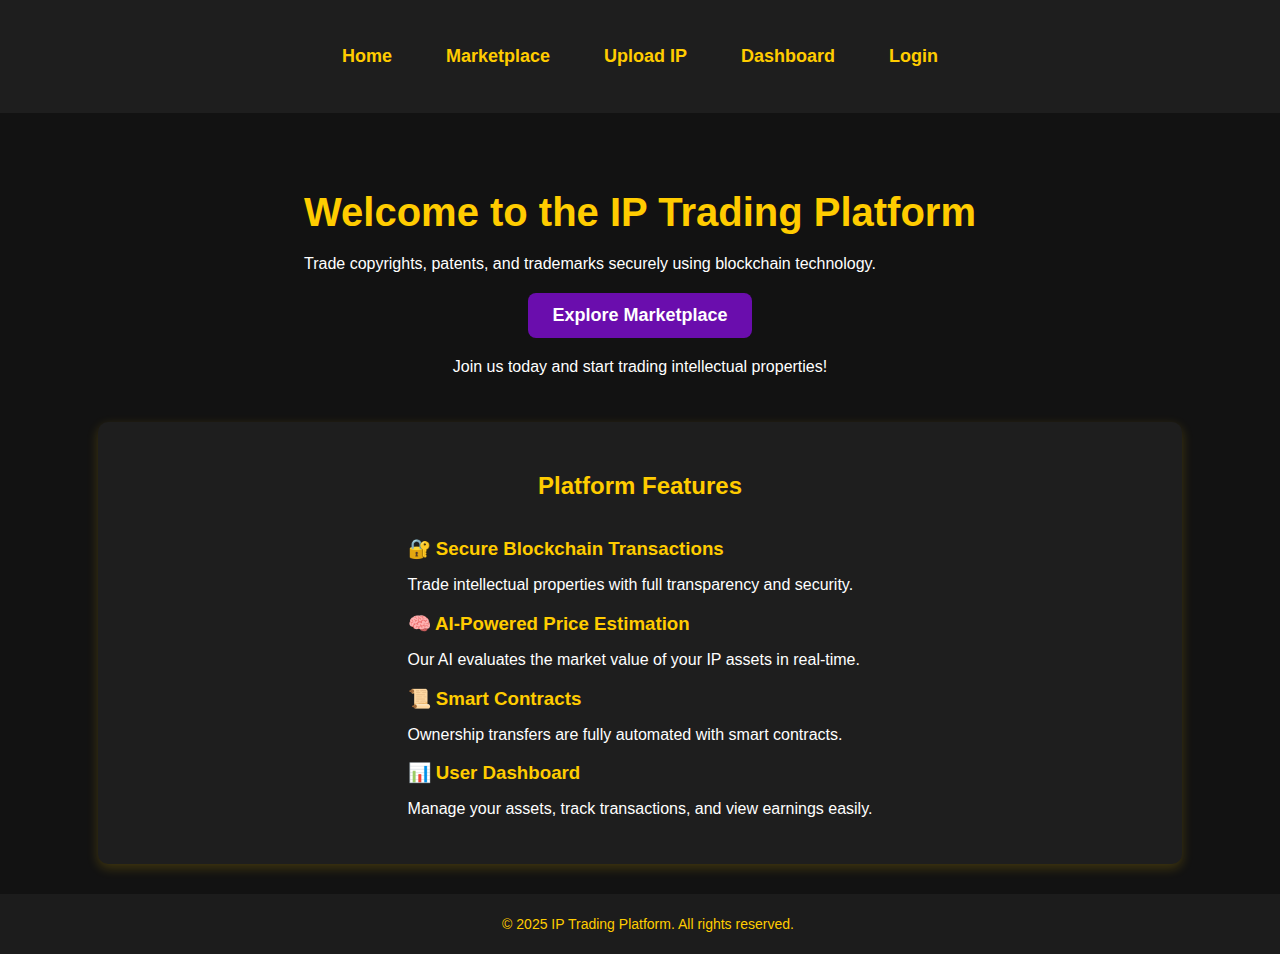
<file: index.html>
<!DOCTYPE html>
<html lang="en">
<head>
    <meta charset="UTF-8">
    <meta name="viewport" content="width=device-width, initial-scale=1.0">
    <title>IP Trading Platform</title>
    <link rel="stylesheet" href="styles.css">
    <script defer src="script.js"></script>
</head>
<body>
    <header>
        <nav>
            <ul>
                <li><a href="index.html">Home</a></li>
                <li><a href="marketplace.html">Marketplace</a></li>
                <li><a href="upload.html">Upload IP</a></li>
                <li><a href="dashboard.html">Dashboard</a></li>
                <li><a href="login.html">Login</a></li>
            </ul>
        </nav>
    </header>
    
    <main>
        <section class="hero">
            <h1>Welcome to the IP Trading Platform</h1>
            <p>Trade copyrights, patents, and trademarks securely using blockchain technology.</p>
            <div class="center-button">
                <a href="marketplace.html" class="explore-button">Explore Marketplace</a>
            </div>
            <p class="subtext">Join us today and start trading intellectual properties!</p>            
        </section>

        <section class="features">
            <h2>Platform Features</h2>
            <div class="feature-list">
                <div class="feature">
                    <h3>🔐 Secure Blockchain Transactions</h3>
                    <p>Trade intellectual properties with full transparency and security.</p>
                </div>
                <div class="feature">
                    <h3>🧠 AI-Powered Price Estimation</h3>
                    <p>Our AI evaluates the market value of your IP assets in real-time.</p>
                </div>
                <div class="feature">
                    <h3>📜 Smart Contracts</h3>
                    <p>Ownership transfers are fully automated with smart contracts.</p>
                </div>
                <div class="feature">
                    <h3>📊 User Dashboard</h3>
                    <p>Manage your assets, track transactions, and view earnings easily.</p>
                </div>
            </div>
        </section>
    </main>
    
    <footer>
        <p>&copy; 2025 IP Trading Platform. All rights reserved.</p>
    </footer>
</body>
</html>
</file>
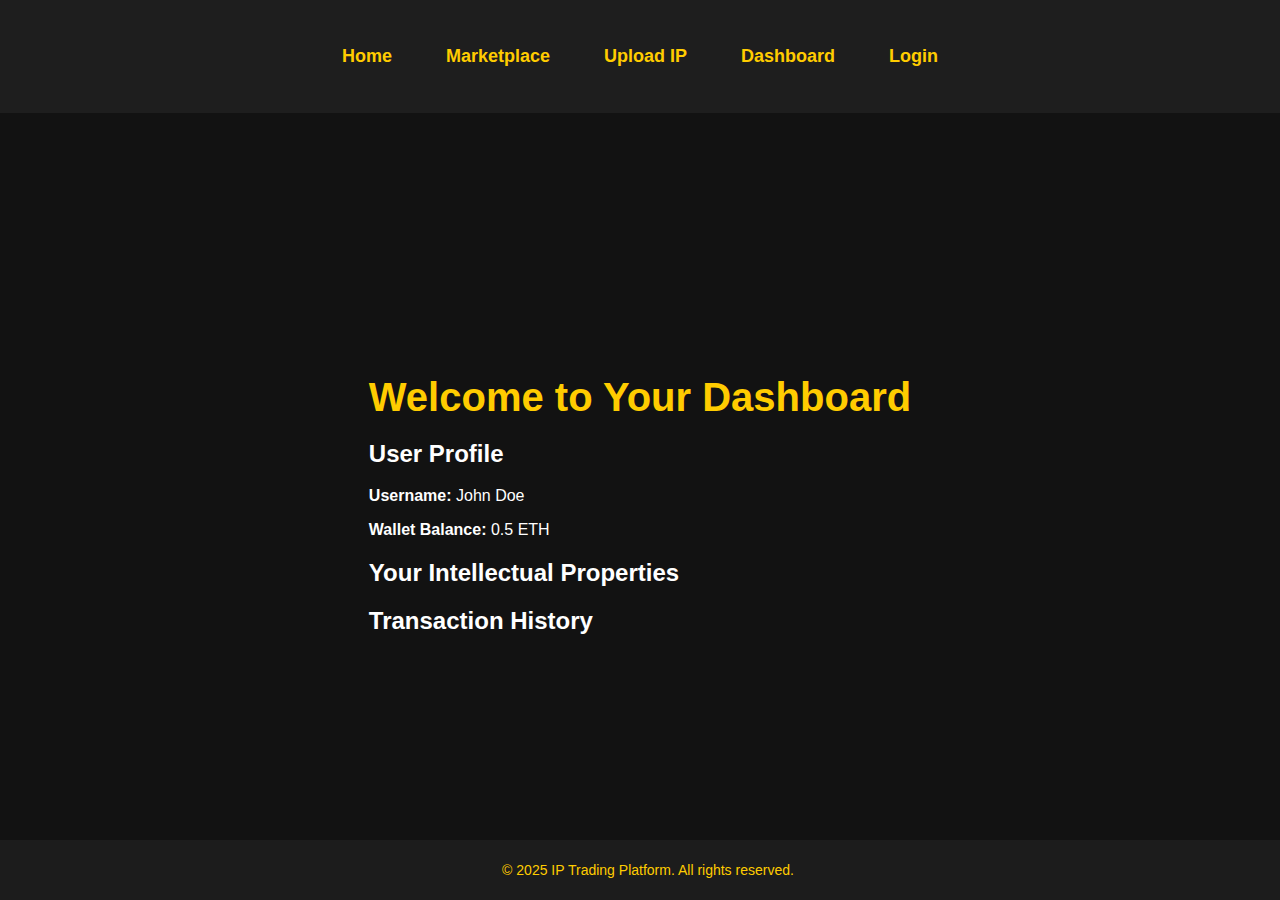
<file: dashboard.html>
<!DOCTYPE html>
<html lang="en">
<head>
    <meta charset="UTF-8">
    <meta name="viewport" content="width=device-width, initial-scale=1.0">
    <title>Dashboard</title>
    <link rel="stylesheet" href="styles.css">
    <script defer src="script.js"></script>
</head>
<body>
    <header>
        <nav>
            <ul>
                <li><a href="index.html">Home</a></li>
                <li><a href="marketplace.html">Marketplace</a></li>
                <li><a href="upload.html">Upload IP</a></li>
                <li><a href="dashboard.html">Dashboard</a></li>
                <li><a href="login.html">Login</a></li>
            </ul>
        </nav>
    </header>
    
    <main>
        <section class="dashboard">
            <h1>Welcome to Your Dashboard</h1>
            <div class="profile">
                <h2>User Profile</h2>
                <p><strong>Username:</strong> <span id="user-name">John Doe</span></p>
                <p><strong>Wallet Balance:</strong> <span id="wallet-balance">0.5 ETH</span></p>
            </div>
            
            <div class="owned-ip">
                <h2>Your Intellectual Properties</h2>
                <ul id="ip-list">
                    <!-- Dynamic IP Listings will be inserted here -->
                </ul>
            </div>
            
            <div class="transactions">
                <h2>Transaction History</h2>
                <ul id="transaction-list">
                    <!-- Dynamic Transactions will be inserted here -->
                </ul>
            </div>
        </section>
    </main>
    
    <footer>
        <p>&copy; 2025 IP Trading Platform. All rights reserved.</p>
    </footer>
</body>
</html>
</file>
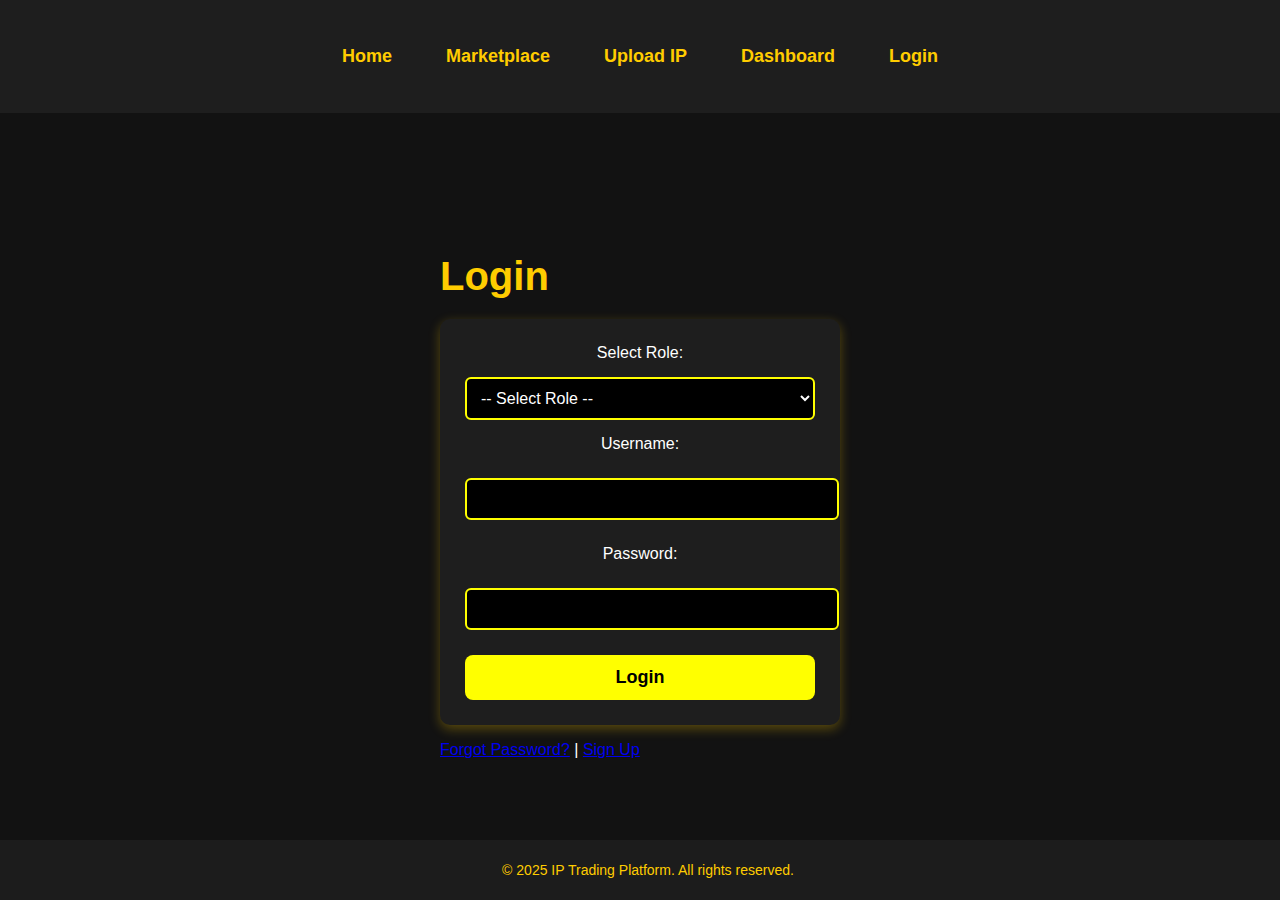
<file: login.html>
<!DOCTYPE html>
<html lang="en">
<head>
    <meta charset="UTF-8">
    <meta name="viewport" content="width=device-width, initial-scale=1.0">
    <title>Login</title>
    <link rel="stylesheet" href="styles.css">
    <script defer src="script.js"></script>
</head>
<body>
    <header>
        <nav>
            <ul>
                <li><a href="index.html">Home</a></li>
                <li><a href="marketplace.html">Marketplace</a></li>
                <li><a href="upload.html">Upload IP</a></li>
                <li><a href="dashboard.html">Dashboard</a></li>
                <li><a href="login.html">Login</a></li>
            </ul>
        </nav>
    </header>
    
    <main>
        <section class="login-section">
            <h1>Login</h1>
            <form id="login-form">
                <label for="role">Select Role:</label>
                <select id="role" required>
                    <option value="">-- Select Role --</option>
                    <option value="inventor">Inventor</option>
                    <option value="investor">Investor</option>
                    <option value="buyer">Buyer</option>
                </select>
                
                <label for="username">Username:</label>
                <input type="text" id="username" name="username" required>
                
                <label for="password">Password:</label>
                <input type="password" id="password" name="password" required>
                
                <button type="submit">Login</button>
            </form>
            <p><a href="#">Forgot Password?</a> | <a href="#">Sign Up</a></p>
        </section>
    </main>
    
    <footer>
        <p>&copy; 2025 IP Trading Platform. All rights reserved.</p>
    </footer>
</body>
</html>
</file>
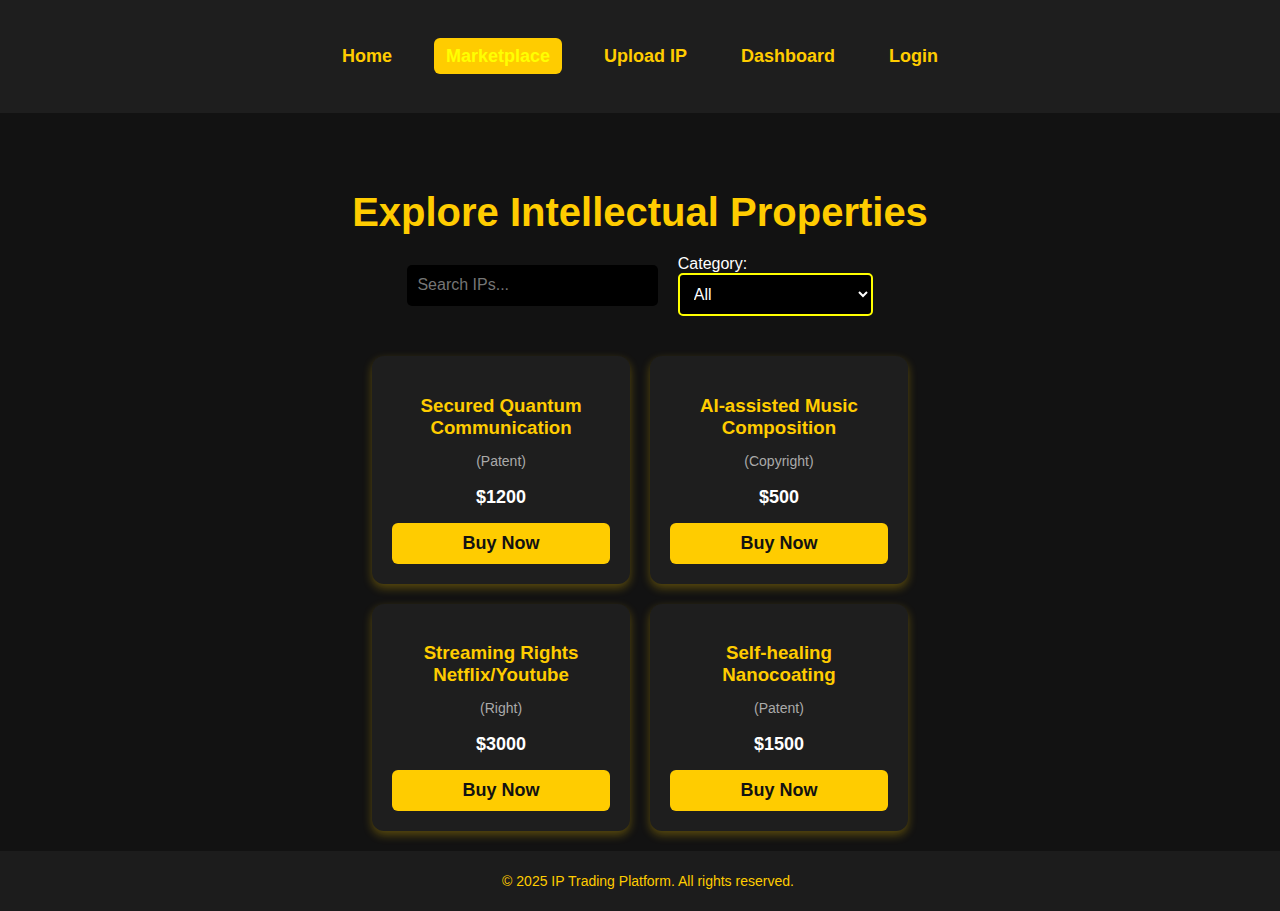
<file: marketplace.html>
<!DOCTYPE html>
<html lang="en">
<head>
    <meta charset="UTF-8">
    <meta name="viewport" content="width=device-width, initial-scale=1.0">
    <title>Marketplace</title>
    <link rel="stylesheet" href="styles.css">
    <script defer src="script.js"></script>
</head>
<body>
    <header>
        <nav>
            <ul>
                <li><a href="index.html">Home</a></li>
                <li><a href="marketplace.html" class="active">Marketplace</a></li>
                <li><a href="upload.html">Upload IP</a></li>
                <li><a href="dashboard.html">Dashboard</a></li>
                <li><a href="login.html">Login</a></li>
            </ul>
        </nav>
    </header>
    
    <main>
        <section class="marketplace">
            <h1>Explore Intellectual Properties</h1>
            <div class="search-filter">
                <input type="text" id="search" placeholder="Search IPs..." onkeyup="filterListings()">
                <div class="filter-options">
                    <label for="category">Category:</label>
                    <select id="category" onchange="filterListings()">
                        <option value="all">All</option>
                        <option value="copyright">Copyright</option>
                        <option value="patent">Patent</option>
                        <option value="trademark">Trademark</option>
                    </select>
                </div>
            </div>

            <!-- Marketplace Container Added -->
            <div class="marketplace-container">
                <div class="marketplace-item">
                    <h3>Secured Quantum Communication</h3>
                    <p class="item-type">(Patent)</p>
                    <p class="price">$1200</p>
                    <button class="buy-button">Buy Now</button>
                </div>
                <div class="marketplace-item">
                    <h3>AI-assisted Music Composition</h3>
                    <p class="item-type">(Copyright)</p>
                    <p class="price">$500</p>
                    <button class="buy-button">Buy Now</button>
                </div>
                <div class="marketplace-item">
                    <h3>Streaming Rights Netflix/Youtube</h3>
                    <p class="item-type">(Right)</p>
                    <p class="price">$3000</p>
                    <button class="buy-button">Buy Now</button>
                </div>
                <div class="marketplace-item">
                    <h3>Self-healing Nanocoating</h3>
                    <p class="item-type">(Patent)</p>
                    <p class="price">$1500</p>
                    <button class="buy-button">Buy Now</button>
                </div>
            </div>
        </section>
    </main>
    
    <footer>
        <p>&copy; 2025 IP Trading Platform. All rights reserved.</p>
    </footer>
</body>
</html>
</file>
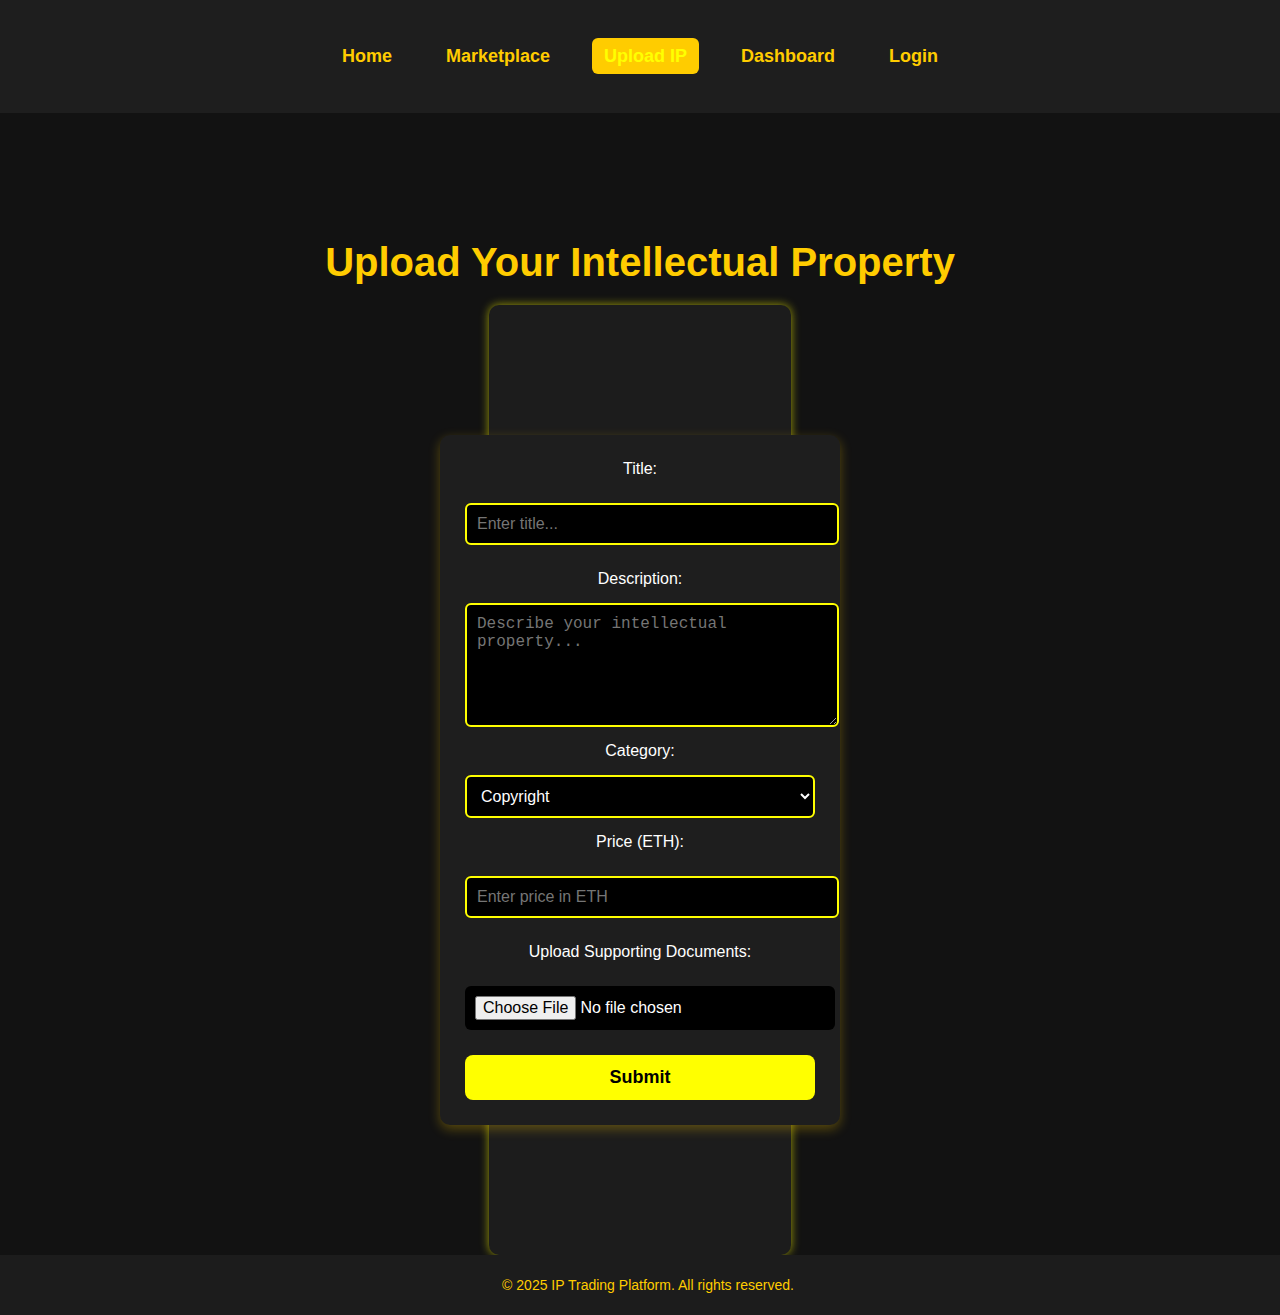
<file: upload.html>
<!DOCTYPE html>
<html lang="en">
<head>
    <meta charset="UTF-8">
    <meta name="viewport" content="width=device-width, initial-scale=1.0">
    <title>Upload Intellectual Property</title>
    <link rel="stylesheet" href="styles.css">
    <script defer src="script.js"></script>
</head>
<body>
    <header>
        <nav>
            <ul>
                <li><a href="index.html">Home</a></li>
                <li><a href="marketplace.html">Marketplace</a></li>
                <li><a href="upload.html" class="active">Upload IP</a></li>
                <li><a href="dashboard.html">Dashboard</a></li>
                <li><a href="login.html">Login</a></li>
            </ul>
        </nav>
    </header>

    <main>
        <section class="upload-section">
            <h1>Upload Your Intellectual Property</h1>
            <div class="upload-container">
                <form id="upload-form">
                    <label for="ip-title">Title:</label>
                    <input type="text" id="ip-title" name="ip-title" placeholder="Enter title..." required>

                    <label for="ip-description">Description:</label>
                    <textarea id="ip-description" name="ip-description" placeholder="Describe your intellectual property..." required></textarea>

                    <label for="ip-category">Category:</label>
                    <select id="ip-category" name="ip-category">
                        <option value="copyright">Copyright</option>
                        <option value="patent">Patent</option>
                        <option value="trademark">Trademark</option>
                    </select>

                    <label for="ip-price">Price (ETH):</label>
                    <input type="number" id="ip-price" name="ip-price" step="0.01" placeholder="Enter price in ETH" required>

                    <label for="ip-file">Upload Supporting Documents:</label>
                    <input type="file" id="ip-file" name="ip-file" required>

                    <button type="submit">Submit</button>
                </form>
            </div>
        </section>
    </main>

    <footer>
        <p>&copy; 2025 IP Trading Platform. All rights reserved.</p>
    </footer>
</body>
</html>
</file>
<file: styles.css>
/* Global Styles */
body {
    font-family: 'Poppins', sans-serif;
    margin: 0;
    padding: 0;
    background-color: #121212;
    color: #f4f4f4;
}

/* Navigation */
nav {
    background-color: #1e1e1e;
    padding: 15px;
}
nav ul {
    list-style: none;
    display: flex;
    justify-content: center;
    padding: 0;
}
nav ul li {
    margin: 0 15px;
}
nav ul li a {
    color: #f4f4f4;
    text-decoration: none;
    font-size: 18px;
    transition: color 0.3s ease;
}
nav ul li a:hover {
    color: #ffcc00;
}

/* Sections */
main {
    display: flex;
    flex-direction: column;
    align-items: center;
    margin-top: 50px;
}

h1 {
    font-size: 2.5em;
    color: #ffcc00;
    margin-bottom: 20px;
}

/* Forms */
form {
    background: #1e1e1e;
    padding: 25px;
    border-radius: 10px;
    box-shadow: 0 4px 12px rgba(255, 204, 0, 0.3);
    width: 350px;
    text-align: center;
}
input {
    width: 100%;
    padding: 12px;
    margin: 10px 0;
    border: 1px solid #ffcc00;
    border-radius: 5px;
    background: #222;
    color: #f4f4f4;
}
button {
    width: 100%;
    padding: 12px;
    background-color: #ffcc00;
    color: #121212;
    border: none;
    border-radius: 5px;
    font-size: 16px;
    cursor: pointer;
    transition: background 0.3s ease;
}
button:hover {
    background-color: #e6b800;
}

/* Features Section */
.features {
    display: flex;
    flex-direction: column;
    align-items: center;
    background: #1e1e1e;
    padding: 30px;
    border-radius: 10px;
    box-shadow: 0 4px 12px rgba(255, 204, 0, 0.2);
    width: 80%;
    margin: 30px auto;
}
.features h2 {
    color: #ffcc00;
}
.feature-item {
    display: flex;
    align-items: center;
    font-size: 18px;
    margin: 15px 0;
}
.feature-item span {
    font-size: 24px;
    margin-right: 10px;
}

/* Footer */
footer {
    text-align: center;
    padding: 20px;
    background: #1e1e1e;
    color: #ffcc00;
    position: absolute;
    bottom: 0;
    width: 100%;
}

.center-button {
    display: flex;
    justify-content: center;
    align-items: center;
    margin-top: 20px;
}

.explore-button {
    background-color: #6a0dad; /* Dark Purple */
    color: white;
    padding: 12px 24px;
    border-radius: 8px;
    text-decoration: none;
    font-size: 18px;
    font-weight: bold;
    transition: 0.3s;
}

.explore-button:hover {
    background-color: #4b0082; /* Slightly darker on hover */
}

.subtext {
    text-align: center;
    margin-top: 20px;
}

.upload-container {
    display: flex;
    flex-direction: column;
    align-items: center;
    justify-content: center;
    height: 100vh; /* Full height */
}

.upload-box {
    background-color: #1c1c1c; /* Dark background */
    padding: 20px;
    border-radius: 12px;
    box-shadow: 0px 4px 10px rgba(255, 255, 0, 0.5); /* Yellow glow */
    width: 40%; /* Fixed width */
    text-align: center;
}

.upload-box input,
.upload-box textarea,
.upload-box select {
    width: 100%; /* Full width */
    padding: 10px;
    margin-top: 8px;
    border: 2px solid yellow;
    border-radius: 6px;
    background: black;
    color: white;
}

.upload-box input::placeholder,
.upload-box textarea::placeholder {
    color: #ccc;
}

.upload-box button {
    width: 100%;
    padding: 12px;
    background-color: yellow;
    color: black;
    font-size: 16px;
    font-weight: bold;
    border: none;
    border-radius: 8px;
    cursor: pointer;
    transition: 0.3s;
}

.upload-box button:hover {
    background-color: #ffcc00;
}

/* General Styles */
body {
    font-family: Arial, sans-serif;
    background-color: #121212;
    color: white;
    margin: 0;
    padding: 0;
}

/* Navigation Bar */
nav ul {
    list-style-type: none;
    padding: 15px;
    text-align: center;
    background-color: #1c1c1c;
}

nav ul li {
    display: inline;
    margin: 0 15px;
}

nav ul li a {
    color: white;
    text-decoration: none;
    font-size: 18px;
}

nav ul li a.active {
    font-weight: bold;
    color: yellow;
}

/* Centering Upload Section */
.upload-section {
    text-align: center;
    margin-top: 50px;
}

.upload-container {
    background-color: #1c1c1c;
    width: 40%;
    margin: 0 auto;
    padding: 25px;
    border-radius: 10px;
    box-shadow: 0 0 10px rgba(255, 255, 0, 0.6);
}

/* Form Inputs */
form {
    display: flex;
    flex-direction: column;
    gap: 15px;
}

input, textarea, select {
    width: 100%;
    padding: 10px;
    border: 2px solid yellow;
    background: black;
    color: white;
    border-radius: 6px;
    font-size: 16px;
}

textarea {
    height: 100px;
}

/* File Upload */
input[type="file"] {
    border: none;
}

/* Submit Button */
button {
    padding: 12px;
    background-color: yellow;
    color: black;
    font-size: 18px;
    font-weight: bold;
    border: none;
    border-radius: 8px;
    cursor: pointer;
    transition: 0.3s;
}

button:hover {
    background-color: #ffcc00;
}

/* Footer */
/* Footer */

/* Ensure body and html take up full height */
/* Ensure body and html take up full height */
html, body {
    height: 100%;
    display: flex;
    flex-direction: column;
}

/* Make the main section take up remaining space */
main {
    flex: 1; /* Allows main content to expand and push the footer down */
    display: flex;
    flex-direction: column;
    align-items: center;
    justify-content: center;
}
/* General Styles */
body {
    font-family: 'Poppins', sans-serif;
    background-color: #121212;
    color: #fff;
    margin: 0;
    padding: 0;
}

/* Navigation */
nav ul {
    list-style: none;
    display: flex;
    background-color: #1e1e1e;
    padding: 15px;
    justify-content: center;
}

nav ul li {
    margin: 0 15px;
}

nav ul li a {
    text-decoration: none;
    color: #ffcc00;
    font-weight: bold;
    padding: 8px 12px;
    border-radius: 6px;
}

nav ul li a:hover, .active {
    background-color: #ffcc00;
    color: #121212;
}

/* Search & Filters */
.search-filter {
    display: flex;
    justify-content: center;
    gap: 20px;
    margin-bottom: 20px;
}

#search {
    width: 40%;
    padding: 10px;
    border-radius: 5px;
    border: none;
}

.filter-options select {
    padding: 10px;
    border-radius: 5px;
}

/* Marketplace Grid */
.marketplace-container {
    display: grid;
    grid-template-columns: repeat(auto-fill, minmax(250px, 1fr));
    gap: 20px;
    padding: 20px;
}

/* IP Card */
.marketplace-item {
    background-color: #1e1e1e;
    padding: 20px;
    border-radius: 12px;
    text-align: center;
    box-shadow: 0px 4px 10px rgba(255, 204, 0, 0.3);
    transition: transform 0.3s ease, box-shadow 0.3s ease;
}

.marketplace-item:hover {
    transform: scale(1.05);
    box-shadow: 0px 6px 12px rgba(255, 204, 0, 0.5);
}

/* Item Details */
h3 {
    color: #ffcc00;
    margin-bottom: 10px;
}

.item-type {
    color: #aaa;
    font-size: 14px;
    margin-bottom: 8px;
}

.price {
    font-weight: bold;
    color: white;
    font-size: 18px;
    margin-bottom: 15px;
}

/* Buy Button */
.buy-button {
    background-color: #ffcc00;
    color: #121212;
    padding: 10px;
    border: none;
    border-radius: 6px;
    cursor: pointer;
    font-weight: bold;
    transition: background 0.3s ease;
}

.buy-button:hover {
    background-color: #e6b800;
}

/* Responsive */
@media (max-width: 768px) {
    .marketplace-container {
        grid-template-columns: repeat(auto-fill, minmax(200px, 1fr));
    }

    #search {
        width: 90%;
    }
}

/* Footer */



/* Footer stays at the bottom without overlapping */
footer {
    text-align: center;
    padding: 8px;
    font-size: 14px;
    background-color: #1c1c1c;
    width: 100%;
    position: relative; /* Ensures it sits naturally below content */
    flex-shrink: 0; /* Prevents it from growing */
}
</file>
